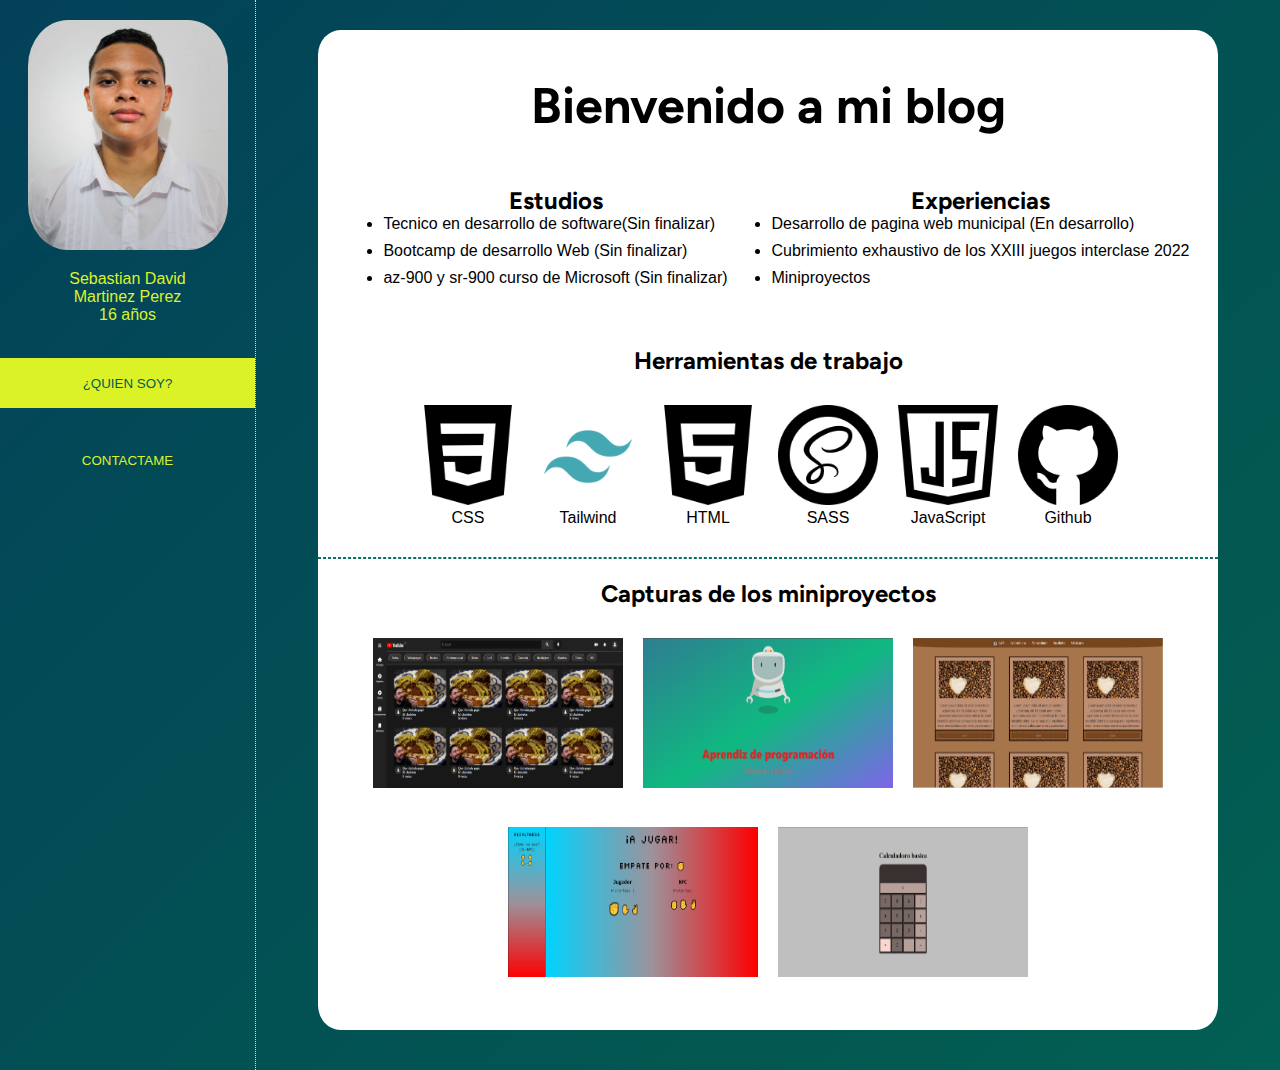
<file: index.html>
<!DOCTYPE html>
<html lang="es">
  <head>
    <meta charset="UTF-8" />
    <meta http-equiv="X-UA-Compatible" content="IE=edge" />
    <meta name="viewport" content="width=device-width, initial-scale=1.0" />
    <title>DavPage</title>
    <link rel="icon" href="images/codigo.png">
    <link rel="stylesheet" href="styles.css" />
    <link rel="preconnect" href="https://fonts.googleapis.com"> <link rel="preconnect" href="https://fonts.gstatic.com" crossorigin>
  <link href="https://fonts.googleapis.com/css2? family=Assistant&family=Figtree:wght@500&display=swap" rel="stylesheet">
  </head>
  <body>
    <!--Parte izquierda-->
    <aside id="izquierda">
      <div>
        <img class="Piola" src="images/IMG_9120.jpg" alt="" />
        <div class="IN">
          <p>Sebastian David <br>
             Martinez Perez</p>
          <p>  16 años</p>
        </div>
      </div>
      <div>
        <button type="button" class="pasa">
          <a href="index.html"><p>¿QUIEN SOY?</p></a>
        </button>
      </div>
      <div>
        <button type="button" class="Nopasa">
          <a href="page2.html"><p>CONTACTAME</p></a>
        </button>
      </div>
    </aside>
    <!--Parte derecha-->
    <div id="derecha">
      <div class="Sombra">
        <div class="Todo">
          <div class="IN">
            <h2 class="Titul">Bienvenido a mi blog</h2>
          </div>
          <div id="lados">
            <div class="lado1">
              <h2>Estudios</h2>
              <ul>
                <li>
                  <p>Tecnico en desarrollo de software(Sin finalizar)</p>
                </li>
                <li>
                  <p>Bootcamp de desarrollo Web (Sin finalizar)</p>
                </li>
                <li>
                  <p>
                   az-900 y sr-900 curso de Microsoft (Sin finalizar)
                  </p>
                </li>
              </ul>
            </div>
            <div class="lado2">
              <h2>Experiencias</h2>
              <ul>
                <li>
                  <p>Desarrollo de pagina web municipal (En desarrollo)</p>
                </li>
                <li>
                  <p>
                    Cubrimiento exhaustivo de los XXIII juegos interclase 2022
                  </p>
                </li>
                <li>
                  <p>
                    Miniproyectos
                  </p>
                </li>
              </ul>
            </div>
          </div>
        </div>
        <div class="Todo2">
          <h2>Herramientas de trabajo</h2>
          <div class="herr">
            <div>
              <img width="100px" height="100px" src="images/css-3.png" alt="" />
              <p>CSS</p>
            </div>
            <div>
              <img
                width="100px"
                height="100px"
                src="images/file_type_tailwind_icon_130128.ico"
                alt=""
              />
              <p>Tailwind</p>
            </div>
            <div>
              <img
                width="100px"
                height="100px"
                src="images/html-5.png"
                alt=""
              />
              <p>HTML</p>
            </div>
            <div>
              <img width="100px" height="100px" src="images/sass.png" alt="" />
              <p>SASS</p>
            </div>
            <div>
              <img
                width="100px"
                height="100px"
                src="images/secuencia-de-comandos-de-java.png"
                alt=""
              />
              <p>JavaScript</p>
            </div>
            <div>
              <img
                width="100px"
                height="100px"
                src="images/github.png"
                alt=""
              />
              <p>Github</p>
            </div>
          </div>
        </div>
        <hr class="mini">
        <div class="portafolio">
          <h2>Capturas de los miniproyectos</h2>
          <div class="Fila">
            <img width="250px" height="150px" src="images/Pro1.PNG" alt="">
            <a target="_blank" href="https://sebastian-stack.github.io/page/"><img width="250px" height="150px" src="images/proyecto2.PNG" alt=""></a> 
            <img width="250px" height="150px" src="images/Café.PNG" alt="">
          </div>
          <div class="Fila">
            <a target="_blank" href="https://sebastian-stack.github.io/Juego-PPT/"><img width="250px" height="150px" src="images/PPT.PNG" alt=""></a>
            <a target="_blank" href="https://sebastian-stack.github.io/Calculator/"><img width="250px" height="150px" src="images/Calculadora.PNG" alt=""></a>
          </div>
        </div>
      </div>
    </div>
    <!---->
  </body>
</html>
</file>
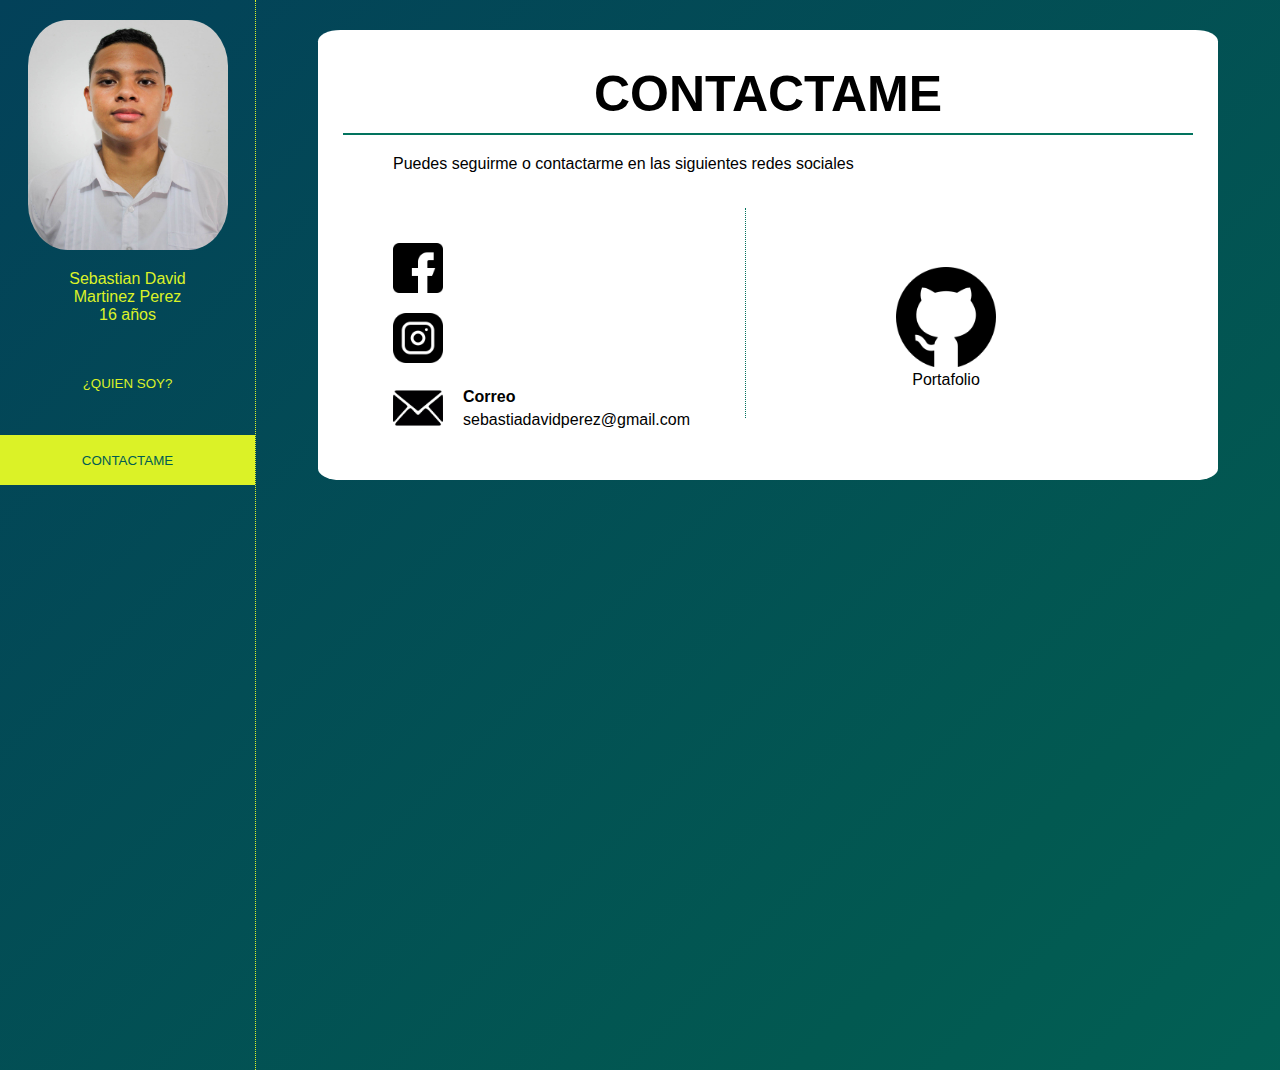
<file: page2.html>
<!DOCTYPE html>
<html lang="es">
  <head>
    <meta charset="UTF-8" />
    <meta http-equiv="X-UA-Compatible" content="IE=edge" />
    <meta name="viewport" content="width=device-width, initial-scale=1.0" />
    <title>DavPage</title>
    <link rel="stylesheet" href="styles.css" />
  </head>
  <body>
    <aside id="izquierda">
      <div>
        <img class="Piola" src="images/IMG_9120.jpg" alt="" />
        <div class="IN">
          <p>Sebastian David <br>
             Martinez Perez</p>
          <p>  16 años</p>
        </div>
      </div>
      <div>
        <button type="button" class="Nopasa">
          <a href="index.html"><p>¿QUIEN SOY?</p></a>
        </button>
      </div>
      <div>
        <button type="button" class="pasa">
          <a href="page2.html"><p>CONTACTAME</p></a>
        </button>
      </div>
    </aside>

    <div id="derecha">
      <div class="sombra">
      <div class="Todo">
        <h2 class="con">CONTACTAME</h2>
        <p class="txt">Puedes seguirme o contactarme en las siguientes redes sociales</p>
          <div class="GC">
        <div id="redes">
          <div>
            <a target="_blank" href="https://www.facebook.com/profile.php?id=100009520495990">
              <img width="50px" height="50px" src="images/facebook.png" alt="" />
            </a
            >
          </div>

          <div>
            <a target="_blank" href="https://www.instagram.com/sebasmartinez1206/">
              <img width="50px" height="50px" src="images/instagram.png" alt="" />
            </a>
          </div>

          <div class="Correo">
              <img width="50px" height="50px" src="images/sobre-de-correo-electronico.png" alt="" />
              <div class="stro">
              <p><strong>Correo</strong></p>
              <p>sebastiadavidperez@gmail.com</p>                
              </div>

          </div>
        </div>
          <div class="Git">
            <p>Portafolio </p>
            <a target="_blank" href="https://github.com/Sebastian-stack"><img width="100px" height="100px" src="images/github.png" alt=""></a>
          </div>
        </div>
      </div>
    </div>
    </div>
     <!--Organizar los links, posicionar los logos-->
  </body>
</html>
</file>
<file: styles.css>
*{
    margin: 0;
    padding: 0;
}

body{
    display: grid;
    grid-template-columns: 20% 80%;
    background-size: 500%;
    background-image: linear-gradient(135deg,#034159 0%, #025951 25%, #02735E 50%, #038C3E 75%, #0CF25D 100%);
    animation: Back 10s infinite;
}

/*Izquierda*/
#izquierda{
    display:flex;
    flex-direction: column;
    height: all;
    border-right: 1px dotted #DBF227;
}

#izquierda div {
    margin-top: 20px;
    display: flex;
    flex-direction: column;
    justify-content: center;
    align-items: center;
    padding-bottom: 7px;
}


.Piola{
    border-radius: 20% 20% 20% 20%;
    width: 200px;
    height: 230px;
}


.pasa {

    width: 100%;
    border: none;
    background-color: #DBF227;
    height: 50px;
}
.pasa a {
    text-decoration: none;
    color: #005C53;
    text-decoration: dashed;
    text-decoration-color: #005C53;
}

.Nopasa{
    text-decoration: none;
    width: 100%;
    background-color: transparent;
    border: none;
    height: 50px;
}

.Nopasa a{
    text-decoration: none;
    color: #DBF227;
}


/*Derecha*/
#derecha{

    display: flex;
    justify-content: center;
    height: 1070px;
}



.Todo{
    padding: 25px 25px 0   25px;
}

.IN{
    display: flex;
    align-items: center;
    text-align: center;
    flex-direction: column;
}


#lados{
    display: grid;
    grid-template-columns: 50% 50%;
    padding-top: 50px;
    justify-items: center;
}

#redes{
    display:flex;
    flex-direction: column;
    justify-content: flex-start;
    margin-top: 50px;
    margin-right: 40px;
    padding-right: 15px;
    gap: 20px;
}

#redes a{
    display: flex;
    flex-direction: column;
}

.Todo2{
    padding-top: 50px;
    text-align: center;
}

.herr{
    padding-top: 30px;
    display: flex;
    flex-direction: row;
    justify-content: center;
    gap: 20px;
}

.Sombra{
    background-color: white;
    width: 900px;
    height: 1000px;
    margin-top: 30px;
    border-radius: 2.5%;
}

.sombra{
    background-color: white;
    width: 900px;
    height: 450px;
    margin-top: 30px;
    border-radius: 2.5%;
}

.portafolio{
    display: flex;
    flex-direction: column;
    text-align: center;
    align-items: center;
    justify-content: center;
    padding-top: 20px;
}

.Fila{
    display: flex;
    flex-direction: row;
    gap: 20px;
    padding-top: 30px;
    padding-bottom: 5px;
}

.Git{
    display: flex;
    flex-direction: column-reverse;
    justify-content: center;
    align-items: center;
    padding-top: 30px;
    padding-left: 150px;
    border-left: #02735E 1px dotted;
    height: 180px;
}

p{
    font-family: 'Asistente', sans-serif;
}

h2{
    font-family: 'Figtree', sans-serif;
    text-align: center;
}

.Titul{
    font-size: 50px;
    padding-top: 20px;
}

li{
    padding-bottom: 9px;
}

.IN p{
    color: #DBF227;
}

.con{
    font-size: 50px;
    padding-bottom: 10px;
    padding-top: 10px;
    border-bottom: #02735E 2px solid;
}

.txt{
    padding-top: 20px;
    padding-left: 50px;
    padding-bottom: 20px;
}

.GC{
    display: flex;
    flex-direction: row;
    align-items: center;
    padding-left: 50px;
}

.Correo{
    display: flex;
    flex-direction: row;
    align-items: center;
    gap: 20px;
}

.stro{
    display: flex;
    flex-direction: column;
    gap: 5px;
}

.mini{
        border: #02735E 1px dashed;
        margin-top: 30px;
}

@keyframes Back {
    0%{
        background-position: 0% 25%;
    }
    25%{
        background-position: 50% 75%;
    }
    50%{
        background-position: 100% 75%;
    }
    75%{
        background-position: 50% 25%;
    }
    100%{
        background-position: 0% 25%;
    }
}
</file>
